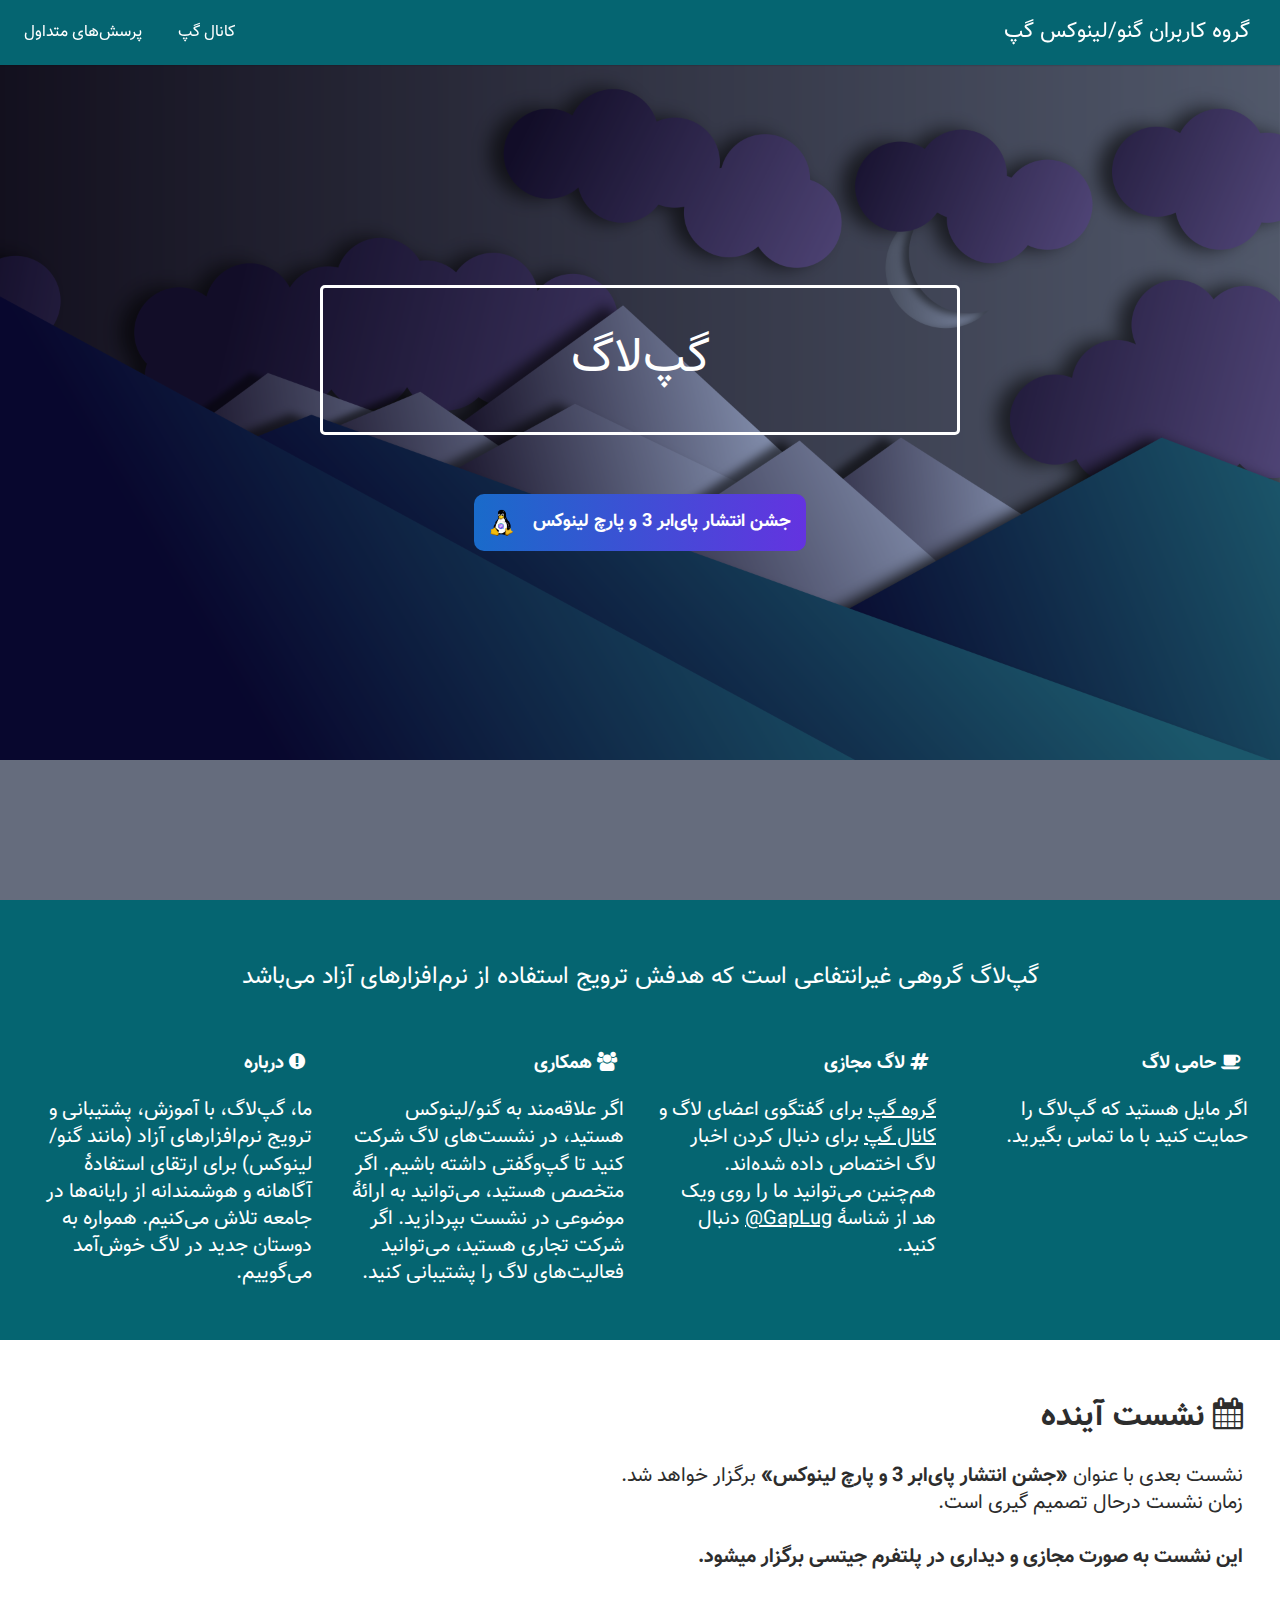
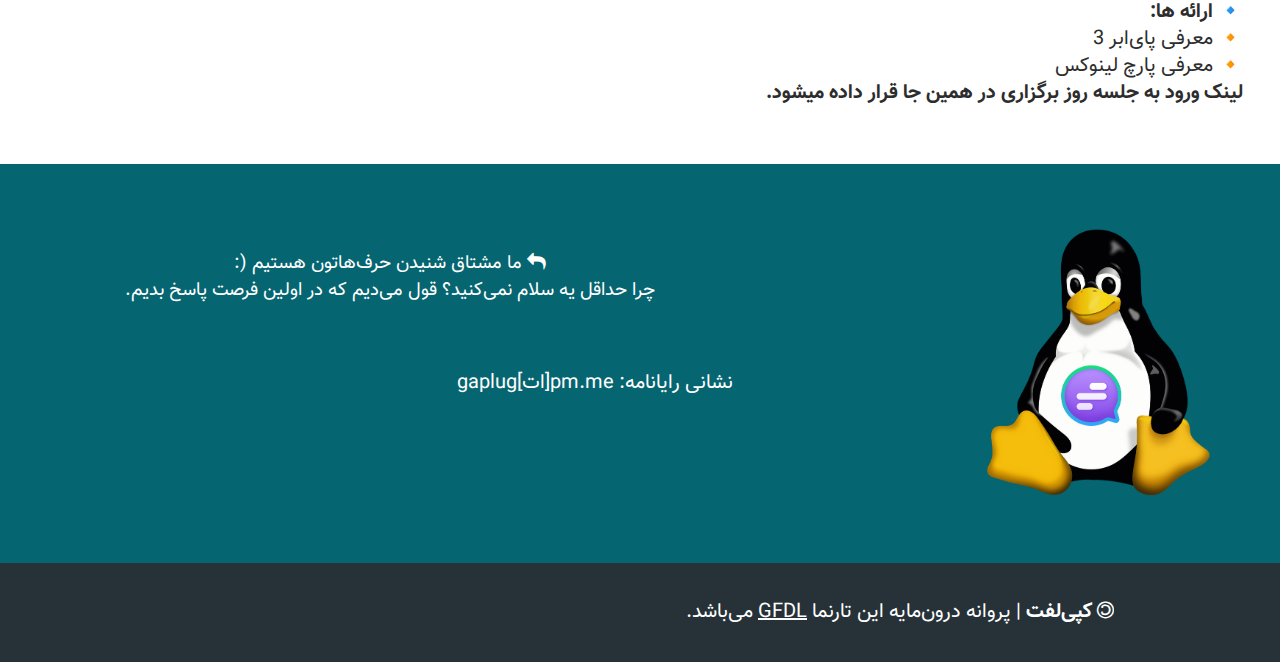
<file: index.html>
<!doctype html>
<html lang="fa">
<head>
    <meta charset="utf-8">
    <meta name="viewport" content="width=device-width, initial-scale=1.0">
    <meta http-equiv="Content-Type" content="text/html; charset=UTF-8" />
    <meta http-equiv="X-UA-Compatible" content="IE=edge">
    <title>گپ‌لاگ &ndash; گروه کاربران گنو/لینوکس گپ</title>
    <meta name="description" content="گروه کاربران گنو/لینوکس گپ"/>
    <meta name="Keywords" content="گنو/لینوکس,لاگ,گپ,گپ‌لاگ"/>
    <Meta http-equiv="Content-Language" content="en_US"> 
        <meta name="viewport" content="width=device-width, initial-scale=1.0, user-scalable=no"/>
        <link rel="stylesheet" href="css/layouts/pure-min.css">
        <link rel="stylesheet" href="css/layouts/marketing.css">
        <link rel="stylesheet" href="css/layouts/grids-responsive-min.css">
        <link rel="stylesheet" href="fonts/font-awesome/css/font-awesome.min.css">
        <link rel="stylesheet" href="css/rtl.css">       
    </head>

    <body>

        <!-- Preloading the black letter image, used in subscribe form -->
        <img height="0" src="images/envelope-hover.png" />
        <!-- end -->

        <div class="header">
            <div class="home-menu pure-menu pure-menu-horizontal pure-menu-fixed">
                <a class="pure-menu-heading" href="">گروه کاربران گنو/لینوکس گپ</a>
                <ul class="pure-menu-list">
                    <li class="pure-menu-item"><a href="https://gap.im/join/MjAxNjk4OTAwMTg5ODc1MDAzOTE3OTMxMTQ1NTMxMjQ2NDQwMjQzNjQ3OTM3MDA0NTA1MjEwNjE1NjI5MTA3OTAzNjcyMDg4NjE1MA" class="pure-menu-link">کانال گپ</a></li>
                    <li class="pure-menu-item"><a href="faq.html" class="pure-menu-link"> پرسش‌های متداول</a></li>

                </ul>
            </div>
        </div>

        <div class="splash-container">
            <div class="splash">
                <h1 class="splash-head">گپ‌لاگ</h1>
                <br>
                <a class="my-button" href="#meet">جشن انتشار پای‌ابر 3 و پارچ لینوکس<span></span></a>
                
                

            </div>
        </div>

        <div class="content-wrapper">
            <div class="content">
                <h2 class="content-head is-center">
                 گپ‌لاگ گروهی غیرانتفاعی است که هدفش ترویج استفاده از نرم‌افزارهای آزاد می‌باشد
             </h2>

             <div class="pure-g">
                <div class="l-box pure-u-1 pure-u-md-1-2 pure-u-lg-1-4">

                    <h3 class="content-subhead">
                        <i class="fa fa-coffee"></i>
                        حامی لاگ
                    </h3>
                    <p>
                        <!-- <img alt="Sponsor" style="float: right; margin-left: 8px;" src="images/sponsor-logo.png" width="100px" />
                        <a href="#">سایت حامی در اینجا</a> اطلاعات حامی در اینجا -->
                        اگر مایل هستید که گپ‌لاگ را حمایت کنید با ما تماس بگیرید.
                    </p>
                </div>
                <div class="l-box pure-u-1 pure-u-md-1-2 pure-u-lg-1-4">
                    <h3 class="content-subhead">
                        <i class="fa fa-hashtag"></i>
                        لاگ مجازی
                    </h3>
                    <p>
                        <a href="https://gap.im/gaplug_chat">گروه گپ</a> برای گفتگوی اعضای لاگ و <a href="https://gap.im/join/MjAxNjk4OTAwMTg5ODc1MDAzOTE3OTMxMTQ1NTMxMjQ2NDQwMjQzNjQ3OTM3MDA0NTA1MjEwNjE1NjI5MTA3OTAzNjcyMDg4NjE1MA">کانال گپ</a> برای دنبال کردن اخبار لاگ اختصاص داده شده‌اند. هم‌چنین می‌توانید ما را روی ویک هد از شناسهٔ <a href="https://wekhed.ir/GapLug">‎@GapLug</a> دنبال کنید.
                    </p>
                </div>
                <div class="l-box pure-u-1 pure-u-md-1-2 pure-u-lg-1-4">
                    <h3 class="content-subhead">
                        <i class="fa fa-group"></i>
                        همکاری
                    </h3>
                    <p>
                        اگر علاقه‌مند به گنو/لینوکس هستید، در نشست‌های لاگ شرکت کنید تا گپ‌وگفتی داشته باشیم. اگر متخصص هستید، می‌توانید به ارائهٔ موضوعی در نشست بپردازید. اگر شرکت تجاری هستید، می‌توانید فعالیت‌های لاگ را پشتیبانی کنید.
                    </p>
                </div>
                <div class="l-box pure-u-1 pure-u-md-1-2 pure-u-lg-1-4">
                    <h3 class="content-subhead">
                        <i class="fa fa-exclamation-circle"></i>
                        درباره
                    </h3>
                    <p>
                        ما، گپ‌لاگ، با آموزش، پشتیبانی و ترویج نرم‌افزارهای آزاد (مانند گنو/لینوکس) برای ارتقای استفادهٔ آگاهانه و هوشمندانه از رایانه‌ها در جامعه تلاش می‌کنیم. همواره به دوستان جدید در لاگ خوش‌آمد می‌گوییم.
                    </p>
                </div>
            </div>
        </div>

        <div id="meet" class="ribbon l-box-lrg pure-g">
            <div class="pure-u-1 pure-u-md-1-2 pure-u-lg-2-3">
                <h1 class="content-head-ribbon"><i class="fa fa-calendar"></i> نشست آینده</h1>
                <p class="text">
                    نشست بعدی با عنوان 
                    <b>
                        «جشن انتشار پای‌ابر 3 و پارچ لینوکس»
                    </b>
                    برگزار خواهد شد.
                    <br>
                    زمان نشست درحال تصمیم گیری است.
                    <br/>
                    <br/>
                    <b>
                        این نشست به صورت مجازی و دیداری در پلتفرم جیتسی برگزار میشود.
                    </b>
                    <br/>
                    <br/>
                    <b>
                    🔹 ارائه ها:
                    </b>
                    <br>
                    🔸 معرفی پای‌ابر 3
                    <br>
                    🔸 معرفی پارچ لینوکس
                    <br>
                    
                    <b>
                        لینک ورود به جلسه روز برگزاری در همین جا قرار داده میشود.
                    </b>
                </p>
            </div>

            
      </div>

      <div class="content">
        <div class="pure-g">
            <div class="l-box-lrg pure-u-1 pure-u-md-2-5">
                <img src="images/tux.png" style="margin-right: 10px;" width="250" />
            </div>

            <div class="l-box-lrg pure-u-1 pure-u-md-3-5">
                <h3 class="content-head is-center">
                    <i class="fa fa-reply"></i>
                    ما مشتاق شنیدن حرف‌هاتون هستیم (:
                    <br>
                    چرا حداقل یه سلام نمی‌کنید؟ قول می‌دیم که در اولین فرصت پاسخ بدیم.
                </h3>
                <br>
                <p>
                    نشانی رایانامه:
                    ‪gaplug[ات]pm.me
                </p>
            </div>
        </div>

    </div>

   <div class="footer l-box is-center">
        <div class="pure-g">
            <!-- <div class="is-center pure-u-1 pure-u-md-1-2 pure-u-lg-2-5 pull-left">
                <img class="pure-img-responsive" alt="File Icons" width="150" src="images/logo.png" />
            </div> -->
            
            <div class="footerc pure-u-1 pure-u-md-1-2 pure-u-lg-3-5 right">
                <p><b><i class="fa fa-copyright fa-flip-horizontal"></i> کپی‌لفت&nbsp;</b></p>
                <p>
                    | پروانه درون‌مایه این تارنما <a rel="license" href="https://www.gnu.org/licenses/fdl.html">GFDL</a> می‌باشد.

               </p>

           </div>
       </div>
   </div>

</div>

</body>
</html>
</file>
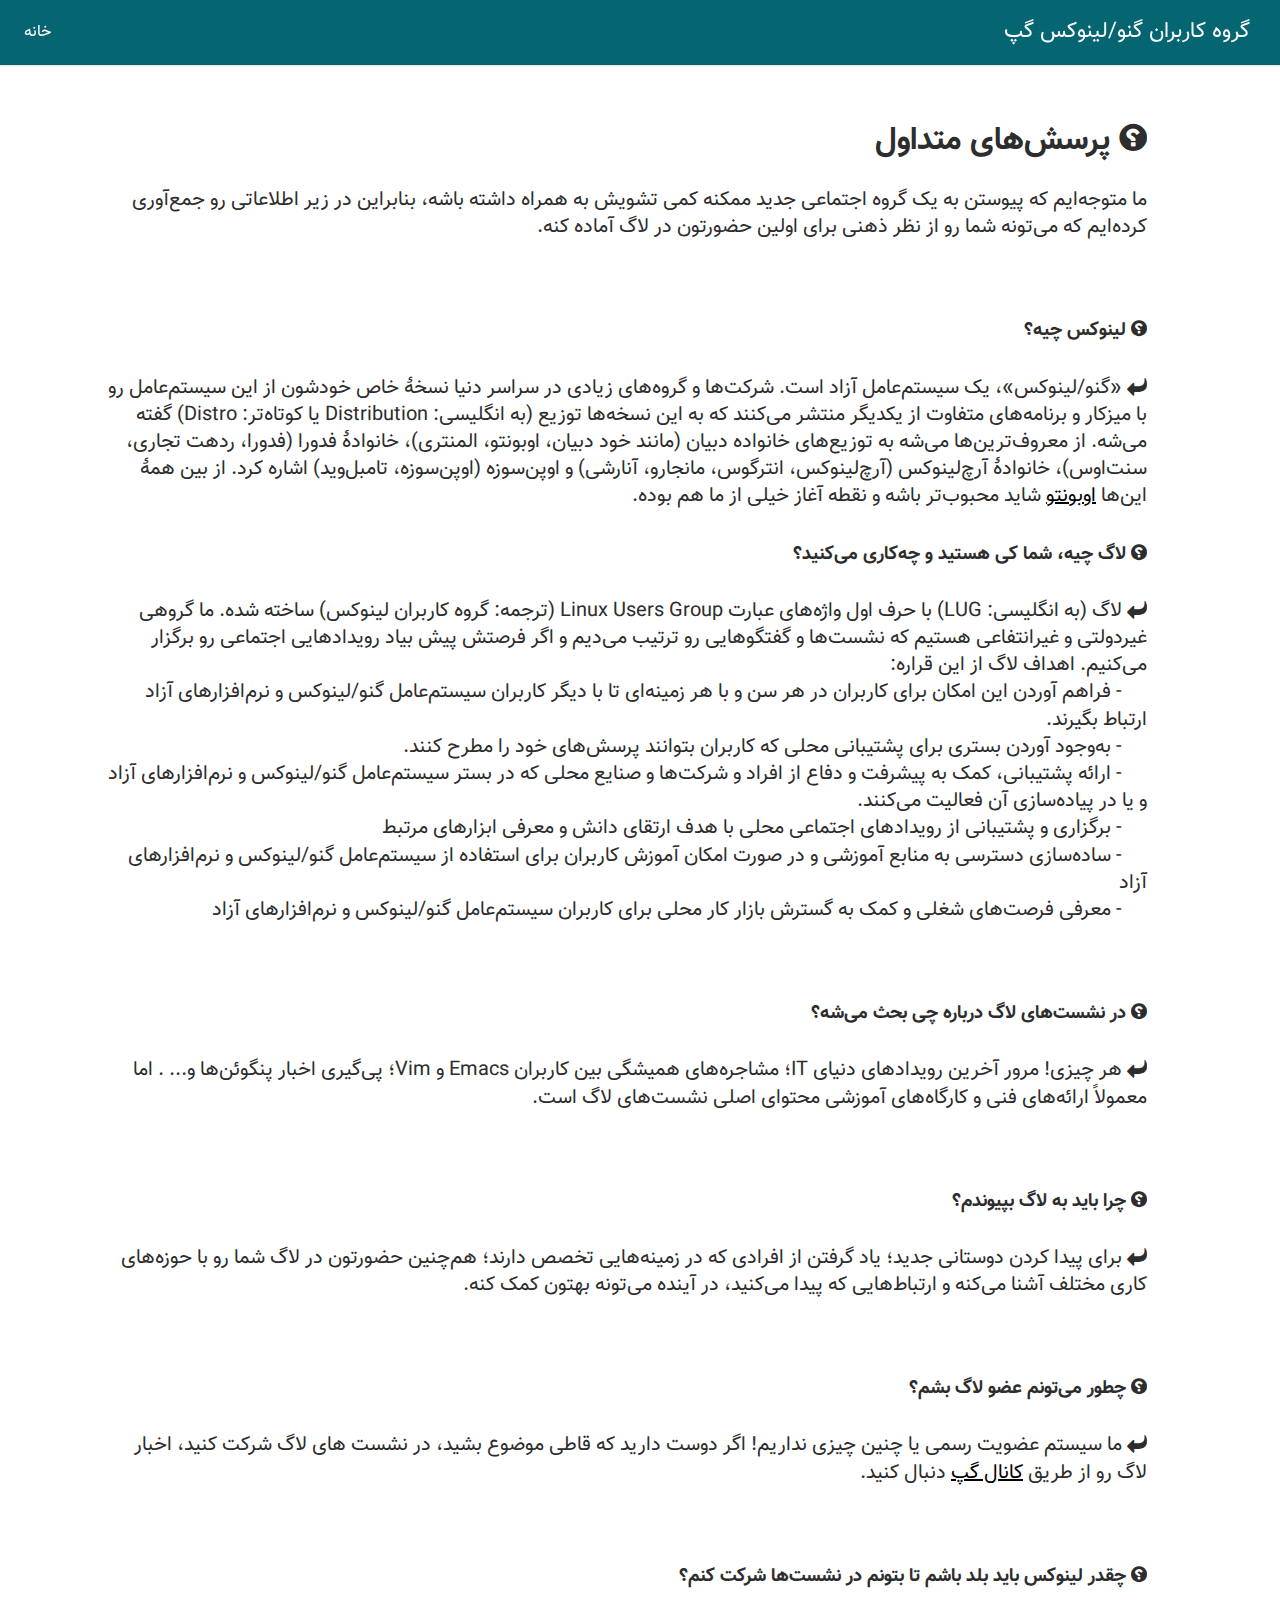
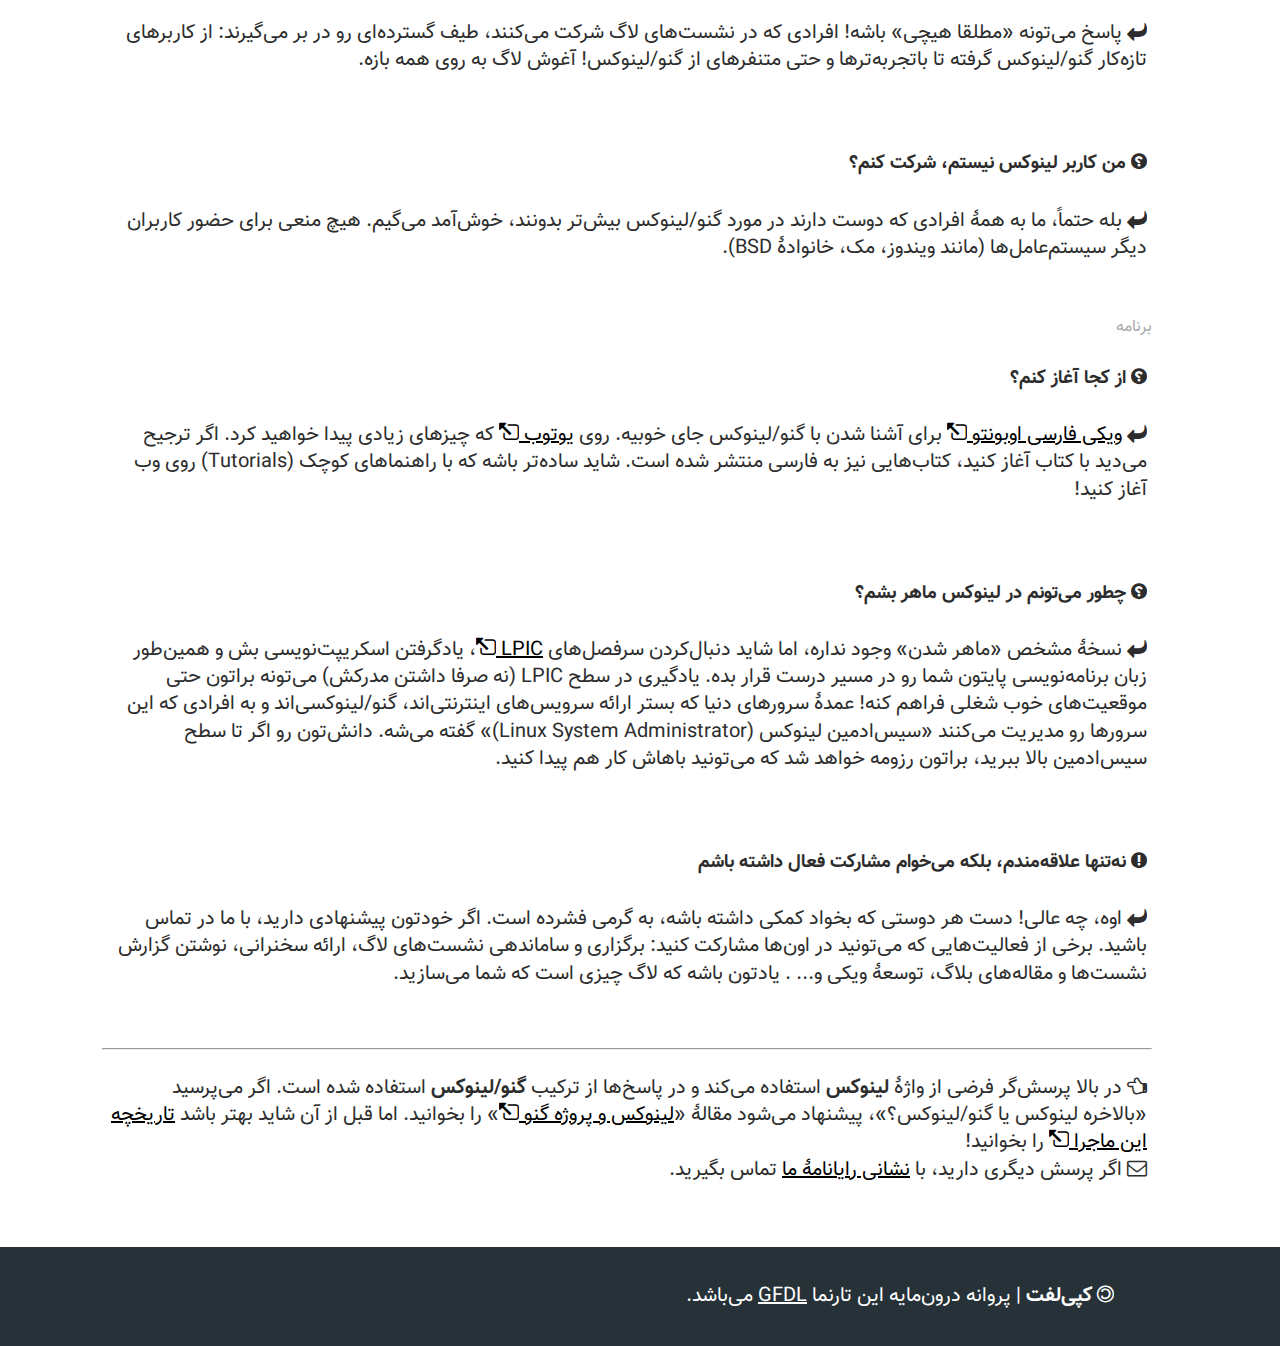
<file: faq.html>
<!doctype html>
<html lang="fa">
<head>
    <meta charset="utf-8">
    <meta name="viewport" content="width=device-width, initial-scale=1.0">
    <title>پرسش‌های متداول &ndash; گپ‌لاگ</title>
    <link rel="stylesheet" href="css/layouts/pure-min.css">
    <link rel="stylesheet" href="css/layouts/marketing.css">
    <link rel="stylesheet" href="css/layouts/grids-responsive-min.css">
    <link rel="stylesheet" href="fonts/font-awesome/css/font-awesome.min.css">
    <link rel="stylesheet" href="css/rtl.css">
</head>

<body>

<div class="header">
    <div class="home-menu pure-menu pure-menu-horizontal pure-menu-fixed">
        <a class="pure-menu-heading" href="/">گروه کاربران گنو/لینوکس گپ</a>

        <ul class="pure-menu-list">
            <li class="pure-menu-item"><a href="index.html" class="pure-menu-link"> خانه</a></li>
        </ul>
    </div>
</div>

<div class="ribbon l-box-lrg" style="padding: 6em 10% 3% 8%;">
    <h1 class="content-head-ribbon"><i class="fa fa-question-circle fa-flip-horizontal"></i> پرسش‌های متداول</h1>
    <p class="content-head-ribbon">
    ما متوجه‌ایم که پیوستن به یک گروه اجتماعی جدید ممکنه کمی تشویش به همراه داشته باشه، بنابراین در زیر اطلاعاتی رو جمع‌آوری کرده‌ایم که می‌تونه شما رو از نظر ذهنی برای اولین حضورتون در لاگ آماده کنه.
    </p>
    <br>

    <h3 class="content-head-ribbon"><i class="fa fa-question-circle fa-flip-horizontal"></i> لینوکس چیه؟</h3>
    <p class="content-head-ribbon">
    <i class="fa fa-reply fa-flip-vertical"></i>
    «گنو/لینوکس»، یک سیستم‌عامل آزاد است. شرکت‌ها و گروه‌های زیادی در سراسر دنیا نسخهٔ خاص خودشون از این سیستم‌عامل رو با میزکار و برنامه‌های متفاوت از یکدیگر منتشر می‌کنند که به این نسخه‌ها توزیع (به انگلیسی: Distribution یا کوتاه‌تر: Distro) گفته می‌شه. از معروف‌ترین‌ها می‌شه به توزیع‌های خانواده دبیان (مانند خود دبیان، اوبونتو، المنتری)، خانوادهٔ فدورا (فدورا، ردهت تجاری، سنت‌اوس)، خانوادهٔ آرچ‌لینوکس (آرچ‌لینوکس، انترگوس، مانجارو، آنارشی) و اوپن‌سوزه (اوپن‌سوزه، تامبل‌وید) اشاره کرد. از بین همهٔ این‌ها <a href="https://wiki.ubuntu.ir/wiki/Ubuntu">اوبونتو</a> شاید محبوب‌تر باشه و نقطه آغاز خیلی از ما هم بوده.
    </p>


    <h3 class="content-head-ribbon"><i class="fa fa-question-circle fa-flip-horizontal"></i> لاگ چیه، شما کی هستید و چه‌کاری می‌کنید؟</h3>
    <p class="content-head-ribbon">
    <i class="fa fa-reply fa-flip-vertical"></i>
    لاگ (به انگلیسی: LUG) با حرف اول واژه‌های عبارت Linux Users Group (ترجمه: گروه کاربران لینوکس) ساخته شده. ما گروهی غیردولتی و غیرانتفاعی هستیم که نشست‌ها و گفتگوهایی رو ترتیب می‌دیم و اگر فرصتش پیش بیاد رویدادهایی اجتماعی رو برگزار می‌کنیم. اهداف لاگ از این قراره:
    <br>&nbsp;&nbsp;&nbsp;&nbsp;
    - فراهم آوردن این امکان برای کاربران در هر سن و با هر زمینه‌ای تا با دیگر کاربران سیستم‌عامل گنو/لینوکس و نرم‌افزارهای آزاد ارتباط بگیرند.
    <br>&nbsp;&nbsp;&nbsp;&nbsp;
    - به‌وجود آوردن بستری برای پشتیبانی محلی که کاربران بتوانند پرسش‌های خود را مطرح کنند.
    <br>&nbsp;&nbsp;&nbsp;&nbsp;
    - ارائه پشتیبانی، کمک به پیشرفت و دفاع از افراد و شرکت‌ها و صنایع محلی که در بستر سیستم‌عامل گنو/لینوکس و نرم‌افزارهای آزاد و یا در پیاده‌سازی آن فعالیت می‌کنند.
    <br>&nbsp;&nbsp;&nbsp;&nbsp;
    - برگزاری و پشتیبانی از رویدادهای اجتماعی محلی با هدف ارتقای دانش و معرفی ابزارهای مرتبط
    <br>&nbsp;&nbsp;&nbsp;&nbsp;
    - ساده‌سازی دسترسی به منابع آموزشی و در صورت امکان آموزش کاربران برای استفاده از سیستم‌عامل گنو/لینوکس و نرم‌افزارهای آزاد
    <br>&nbsp;&nbsp;&nbsp;&nbsp;
    - معرفی فرصت‌های شغلی و کمک به گسترش بازار کار محلی برای کاربران سیستم‌عامل گنو/لینوکس و نرم‌افزارهای آزاد
    </p>
    <br>

    <h3 class="content-head-ribbon"><i class="fa fa-question-circle fa-flip-horizontal"></i> در نشست‌های لاگ درباره چی بحث می‌شه؟</h3>
    <p class="content-head-ribbon">
    <i class="fa fa-reply fa-flip-vertical"></i>
    هر چیزی! مرور آخرین رویداد‌های دنیای IT؛ مشاجره‌های همیشگی بین کاربران  Emacs و Vim؛ پی‌گیری اخبار پنگوئن‌ها و... . اما معمولاً ارائه‌های فنی و کارگاه‌های آموزشی محتوای اصلی نشست‌های لاگ است.
    </p>
    <br>

    <h3 class="content-head-ribbon"><i class="fa fa-question-circle fa-flip-horizontal"></i> چرا باید به لاگ بپیوندم؟</h3>
    <p class="content-head-ribbon">
    <i class="fa fa-reply fa-flip-vertical"></i>
    برای پیدا کردن دوستانی جدید؛ یاد گرفتن از افرادی که در زمینه‌هایی تخصص دارند؛ هم‌چنین حضورتون در لاگ شما رو با حوزه‌های کاری مختلف آشنا می‌کنه و ارتباط‌هایی که پیدا می‌کنید، در آینده می‌تونه بهتون کمک کنه.
    </p>
    <br>

    <h3 class="content-head-ribbon"><i class="fa fa-question-circle fa-flip-horizontal"></i> چطور می‌تونم عضو لاگ بشم؟</h3>
    <p class="content-head-ribbon"><i class="fa fa-reply fa-flip-vertical"></i>
        ما سیستم عضویت رسمی یا چنین چیزی نداریم! اگر دوست دارید که قاطی موضوع بشید، در نشست های لاگ شرکت کنید، اخبار لاگ رو از طریق <a href="https://gap.im/join/MjAxNjk4OTAwMTg5ODc1MDAzOTE3OTMxMTQ1NTMxMjQ2NDQwMjQzNjQ3OTM3MDA0NTA1MjEwNjE1NjI5MTA3OTAzNjcyMDg4NjE1MA">کانال گپ</a> دنبال کنید.
    </p>
    <br>

    <h3 class="content-head-ribbon"><i class="fa fa-question-circle fa-flip-horizontal"></i> چقدر لینوکس باید بلد باشم تا بتونم در نشست‌ها شرکت کنم؟</h3>
    <p class="content-head-ribbon"><i class="fa fa-reply fa-flip-vertical"></i>
    پاسخ می‌تونه «مطلقا هیچی» باشه! افرادی که در نشست‌های لاگ شرکت می‌کنند، طیف گسترده‌ای رو در بر می‌گیرند: از کاربرهای تازه‌کار گنو/لینوکس گرفته تا باتجربه‌ترها و حتی متنفرهای از گنو/لینوکس! آغوش لاگ به روی همه بازه.
    </p>
    <br>

    <h3 class="content-head-ribbon"><i class="fa fa-question-circle fa-flip-horizontal"></i> من کاربر لینوکس نیستم، شرکت کنم؟</h3>
    <p class="content-head-ribbon">
    <i class="fa fa-reply fa-flip-vertical"></i>
    بله حتماً، ما به همهٔ افرادی که دوست دارند در مورد گنو/لینوکس بیش‌تر بدونند، خوش‌آمد می‌گیم. هیچ منعی برای حضور کاربران دیگر سیستم‌عامل‌ها (مانند ویندوز، مک، خانوادهٔ BSD).
    </p>
    <br>

برنامه
    <h3 class="content-head-ribbon"><i class="fa fa-question-circle fa-flip-horizontal"></i> از کجا آغاز کنم؟</h3>
    <p class="content-head-ribbon"><i class="fa fa-reply fa-flip-vertical"></i>
    <a href="https://wiki.ubuntu.ir/wiki/%D9%88%DB%8C%DA%98%D9%87:%D8%AA%D9%85%D8%A7%D9%85_%D8%B5%D9%81%D8%AD%D9%87%E2%80%8C%D9%87%D8%A7">ویکی فارسی اوبونتو <i class="fa fa-external-link fa-flip-horizontal"></i></a> برای آشنا شدن با گنو/لینوکس جای خوبیه. روی <a href="https://www.youtube.com/results?search_query=linux+tutorial">یوتوب <i class="fa fa-external-link fa-flip-horizontal"></i></a> که چیزهای زیادی پیدا خواهید کرد. اگر ترجیح می‌دید با کتاب آغاز کنید، کتاب‌هایی نیز به فارسی منتشر شده است. شاید ساده‌تر باشه که با راهنماهای کوچک (Tutorials) روی وب آغاز کنید!
    </p>
    <br>

    <h3 class="content-head-ribbon"><i class="fa fa-question-circle fa-flip-horizontal"></i> چطور می‌تونم در لینوکس ماهر بشم؟</h3>
    <p class="content-head-ribbon">
    <i class="fa fa-reply fa-flip-vertical"></i>
    نسخهٔ مشخص «ماهر شدن» وجود نداره، اما شاید دنبال‌کردن سرفصل‌های <a href="https://www.lpi.org/our-certifications/lpic-1-overview">LPIC <i class="fa fa-external-link fa-flip-horizontal"></i></a>، یادگرفتن اسکریپت‌نویسی بش و همین‌طور زبان برنامه‌نویسی پایتون شما رو در مسیر درست قرار بده. یادگیری در سطح LPIC (نه صرفا داشتن مدرکش) می‌تونه براتون حتی موقعیت‌های خوب شغلی فراهم کنه! عمدهٔ سرورهای دنیا که بستر ارائه سرویس‌های اینترنتی‌اند، گنو/لینوکسی‌اند و به افرادی که این سرورها رو مدیریت می‌کنند «سیس‌ادمین لینوکس (Linux System Administrator)» گفته می‌شه. دانش‌تون رو اگر تا سطح سیس‌ادمین بالا ببرید، براتون رزومه خواهد شد که می‌تونید باهاش کار هم پیدا کنید.
    </p>
    <br>

    <h3 class="content-head-ribbon"><i class="fa fa-exclamation-circle fa-flip-horizontal"></i> نه‌تنها علاقه‌مندم، بلکه می‌خوام مشارکت فعال داشته باشم</h3>
    <p class="content-head-ribbon">
    <i class="fa fa-reply fa-flip-vertical"></i>
اوه، چه عالی! دست هر دوستی که بخواد کمکی داشته باشه، به گرمی فشرده است. اگر خودتون پیشنهادی دارید، با ما در تماس باشید. برخی از فعالیت‌هایی که می‌تونید در اون‌ها مشارکت کنید: برگزاری و ساماندهی نشست‌های لاگ، ارائه سخنرانی، نوشتن گزارش نشست‌ها و مقاله‌های بلاگ، توسعهٔ ویکی و... . یادتون باشه که لاگ چیزی است که شما می‌سازید. 
    </p>
    <br>

<hr>
    <p class="content-head-ribbon">
    <i class="fa fa-hand-o-left"></i>
در بالا پرسش‌گر فرضی از واژهٔ <b>لینوکس</b> استفاده می‌کند و در پاسخ‌ها از ترکیب <b>گنو/لینوکس</b> استفاده شده است. اگر می‌پرسید «بالاخره لینوکس یا گنو/لینوکس؟»، پیشنهاد می‌شود مقالهٔ «<a href="http://www.gnu.org/gnu/linux-and-gnu.fa.html">لینوکس و پروژه گنو <i class="fa fa-external-link fa-flip-horizontal"></i></a>» را بخوانید. اما قبل از آن شاید بهتر باشد <a href="http://linuxbook.ir/chapters/gnulinuxhistory.html">تاریخچه این ماجرا <i class="fa fa-external-link fa-flip-horizontal"></i></a> را بخوانید!
    <br>
    <i class="fa fa-envelope-o"></i>
اگر پرسش‌ دیگری دارید، با <a href="mailto:gaplug@pm.me">نشانی رایانامهٔ ما</a> تماس بگیرید.
<br>

    </p>  
</div>

   <div class="footer l-box is-center">
        <div class="pure-g">
            <!-- <div class="is-center pure-u-1 pure-u-md-1-2 pure-u-lg-2-5 pull-left">
                <img class="pure-img-responsive" alt="File Icons" width="150" src="images/logo.png" />
            </div> -->


            <div class="footerc pure-u-1 pure-u-md-1-2 pure-u-lg-3-5 right">
                <p><b><i class="fa fa-copyright fa-flip-horizontal"></i> کپی‌لفت&nbsp;</b></p>
                <p>
                    | پروانه درون‌مایه این تارنما <a rel="license" href="https://www.gnu.org/licenses/fdl.html">GFDL</a> می‌باشد.

               </p>

           </div>
       </div>
   </div>

</div>

</body>
</html>
</file>
<file: css/layouts/marketing.css>
* {
    -webkit-box-sizing: border-box;
    -moz-box-sizing: border-box;
    box-sizing: border-box;
}

/*
 * -- BASE STYLES --
 * Most of these are inherited from Base, but I want to change a few.
 */
body {
    line-height: 1.7em;
    /*color: #7f8c8d;*/
    font-size: 13px;
    direction: rtl;
}

h1,
h2,
h3,
h4,
h5,
h6,
label {
    color: #34495e;
}

.pure-img-responsive {
    max-width: 100%;
    height: auto;
}

/*
 * -- LAYOUT STYLES --
 * These are some useful classes which I will need
 */
.l-box {
    padding: 1em;
}

.l-box-lrg {
    padding: 2em;
    border-bottom: 1px solid rgba(0,0,0,0.1);
}

.is-center {
    text-align: center;
}



/*
 * -- PURE FORM STYLES --
 * Style the form inputs and labels
 */
.pure-form label {
    margin: 1em 0 0;
    font-weight: bold;
    font-size: 100%;
}

.pure-form input[type] {
    border: 2px solid #ddd;
    box-shadow: none;
    font-size: 100%;
    width: 100%;
    margin-bottom: 1em;
}

/*
 * -- PURE BUTTON STYLES --
 * I want my pure-button elements to look a little different
 */
.pure-button {
    background-color: #FFEB3B;
    color: white;
    padding: 0.5em 2em;
    border-radius: 5px;
}

a.pure-button-primary {
    background: white;
    color: #FFEB3B;
    border-radius: 5px;
    font-size: 120%;
}


/*
 * -- MENU STYLES --
 * I want to customize how my .pure-menu looks at the top of the page
 */

.home-menu {
    padding: 0.5em;
    text-align: center;
    box-shadow: 0 1px 1px rgba(0,0,0, 0.10);
}
.home-menu {
    background: #000;
}
.pure-menu.pure-menu-fixed {
    /* Fixed menus normally have a border at the bottom. */
    border-bottom: none;
    /* I need a higher z-index here because of the scroll-over effect. */
    z-index: 4;
}

.home-menu .pure-menu-heading {
    color: white;
    font-weight: 400;
    font-size: 120%;
}

.home-menu .pure-menu-selected a {
    color: white;
}

.home-menu a {
    color: #6FBEF3;
}
.home-menu li a:hover,
.home-menu li a:focus {
    background: none;
    border: none;
    color: #AECFE5;
}


/*
 * -- SPLASH STYLES --
 * This is the blue top section that appears on the page.
 */

.splash-container {
    background: #FFEB3B;
    z-index: 1;
    overflow: hidden;
    /* The following styles are required for the "scroll-over" effect */
    width: 100%;
    height: 88%;
    top: 0;
    left: 0;
    position: fixed !important;
}

.splash {
    /* absolute center .splash within .splash-container */
    width: 80%;
    height: 50%;
    margin: auto;
    position: absolute;
    top: 10px; left: 0; bottom: 0; right: 0;
    text-align: center;
    text-transform: uppercase;
}

/* This is the main heading that appears on the blue section */
.splash-head {
    font-size: 20px;
    font-weight: bold;
    color: white;
    border: 3px solid white;
    padding: 1em 1.6em;
    font-weight: 100;
    border-radius: 5px;
    line-height: 1em;
}

/* This is the subheading that appears on the blue section */
.splash-subhead {
    color: white;
    letter-spacing: 0.05em;
    opacity: 0.8;
}

/*
 * -- CONTENT STYLES --
 * This represents the content area (everything below the blue section)
 */
.content-wrapper {
    /* These styles are required for the "scroll-over" effect */
    position: absolute;
    top: 87%;
    width: 100%;
    min-height: 12%;
    z-index: 2;
    background: black;

}

/* This is the class used for the main content headers (<h2>) */
.content-head {
    font-weight: 400;
    text-transform: uppercase;
    letter-spacing: 0.1em;
    margin: 2em 0 1em;
}

/* This is a modifier class used when the content-head is inside a ribbon */
.content-head-ribbon {
    color: white;
}

/* This is the class used for the content sub-headers (<h3>) */
.content-subhead {
    color: #FFEB3B;
}
    .content-subhead i {
        margin-right: 7px;
    }

/* This is the class used for the dark-background areas. */
.ribbon {
    background: #FFEB3B;
    color: #aaa;
}

/* This is the class used for the footer */
.footer {
    background: #263238;
}

/*
 * -- TABLET (AND UP) MEDIA QUERIES --
 * On tablets and other medium-sized devices, we want to customize some
 * of the mobile styles.
 */
@media (min-width: 48em) {

    /* We increase the body font size */
    body {
        font-size: 16px;
    }
    /* We want to give the content area some more padding */
    .content {
        padding: 1em;
    }

    /* We can align the menu header to the left, but float the
    menu items to the right. */
    .home-menu {
        text-align: right;
    }
        .home-menu ul {
            float: left;
        }

    /* We increase the height of the splash-container */
/*    .splash-container {
        height: 500px;
    }*/

    /* We decrease the width of the .splash, since we have more width
    to work with */
    .splash {
        width: 50%;
        height: 50%;
    }

    .splash-head {
        font-size: 250%;
    }


    /* We remove the border-separator assigned to .l-box-lrg */
    .l-box-lrg {
        border: none;
    }
    .footerc {
    padding-right: 150px;
    display: inline-flex;
}

}

/*
 * -- DESKTOP (AND UP) MEDIA QUERIES --
 * On desktops and other large devices, we want to over-ride some
 * of the mobile and tablet styles.
 */
@media (min-width: 78em) {
    /* We increase the header font size even more */
    .splash-head {
        font-size: 300%;
    }
}
</file>
<file: css/layouts/grids-responsive-min.css>
/*!
Pure v0.6.0
Copyright 2014 Yahoo! Inc. All rights reserved.
Licensed under the BSD License.
https://github.com/yahoo/pure/blob/master/LICENSE.md
*/
@media screen and (min-width:35.5em){.pure-u-sm-1,.pure-u-sm-1-1,.pure-u-sm-1-2,.pure-u-sm-1-3,.pure-u-sm-2-3,.pure-u-sm-1-4,.pure-u-sm-3-4,.pure-u-sm-1-5,.pure-u-sm-2-5,.pure-u-sm-3-5,.pure-u-sm-4-5,.pure-u-sm-5-5,.pure-u-sm-1-6,.pure-u-sm-5-6,.pure-u-sm-1-8,.pure-u-sm-3-8,.pure-u-sm-5-8,.pure-u-sm-7-8,.pure-u-sm-1-12,.pure-u-sm-5-12,.pure-u-sm-7-12,.pure-u-sm-11-12,.pure-u-sm-1-24,.pure-u-sm-2-24,.pure-u-sm-3-24,.pure-u-sm-4-24,.pure-u-sm-5-24,.pure-u-sm-6-24,.pure-u-sm-7-24,.pure-u-sm-8-24,.pure-u-sm-9-24,.pure-u-sm-10-24,.pure-u-sm-11-24,.pure-u-sm-12-24,.pure-u-sm-13-24,.pure-u-sm-14-24,.pure-u-sm-15-24,.pure-u-sm-16-24,.pure-u-sm-17-24,.pure-u-sm-18-24,.pure-u-sm-19-24,.pure-u-sm-20-24,.pure-u-sm-21-24,.pure-u-sm-22-24,.pure-u-sm-23-24,.pure-u-sm-24-24{display:inline-block;*display:inline;zoom:1;letter-spacing:normal;word-spacing:normal;vertical-align:top;text-rendering:auto}.pure-u-sm-1-24{width:4.1667%;*width:4.1357%}.pure-u-sm-1-12,.pure-u-sm-2-24{width:8.3333%;*width:8.3023%}.pure-u-sm-1-8,.pure-u-sm-3-24{width:12.5%;*width:12.469%}.pure-u-sm-1-6,.pure-u-sm-4-24{width:16.6667%;*width:16.6357%}.pure-u-sm-1-5{width:20%;*width:19.969%}.pure-u-sm-5-24{width:20.8333%;*width:20.8023%}.pure-u-sm-1-4,.pure-u-sm-6-24{width:25%;*width:24.969%}.pure-u-sm-7-24{width:29.1667%;*width:29.1357%}.pure-u-sm-1-3,.pure-u-sm-8-24{width:33.3333%;*width:33.3023%}.pure-u-sm-3-8,.pure-u-sm-9-24{width:37.5%;*width:37.469%}.pure-u-sm-2-5{width:40%;*width:39.969%}.pure-u-sm-5-12,.pure-u-sm-10-24{width:41.6667%;*width:41.6357%}.pure-u-sm-11-24{width:45.8333%;*width:45.8023%}.pure-u-sm-1-2,.pure-u-sm-12-24{width:50%;*width:49.969%}.pure-u-sm-13-24{width:54.1667%;*width:54.1357%}.pure-u-sm-7-12,.pure-u-sm-14-24{width:58.3333%;*width:58.3023%}.pure-u-sm-3-5{width:60%;*width:59.969%}.pure-u-sm-5-8,.pure-u-sm-15-24{width:62.5%;*width:62.469%}.pure-u-sm-2-3,.pure-u-sm-16-24{width:66.6667%;*width:66.6357%}.pure-u-sm-17-24{width:70.8333%;*width:70.8023%}.pure-u-sm-3-4,.pure-u-sm-18-24{width:75%;*width:74.969%}.pure-u-sm-19-24{width:79.1667%;*width:79.1357%}.pure-u-sm-4-5{width:80%;*width:79.969%}.pure-u-sm-5-6,.pure-u-sm-20-24{width:83.3333%;*width:83.3023%}.pure-u-sm-7-8,.pure-u-sm-21-24{width:87.5%;*width:87.469%}.pure-u-sm-11-12,.pure-u-sm-22-24{width:91.6667%;*width:91.6357%}.pure-u-sm-23-24{width:95.8333%;*width:95.8023%}.pure-u-sm-1,.pure-u-sm-1-1,.pure-u-sm-5-5,.pure-u-sm-24-24{width:100%}}@media screen and (min-width:48em){.pure-u-md-1,.pure-u-md-1-1,.pure-u-md-1-2,.pure-u-md-1-3,.pure-u-md-2-3,.pure-u-md-1-4,.pure-u-md-3-4,.pure-u-md-1-5,.pure-u-md-2-5,.pure-u-md-3-5,.pure-u-md-4-5,.pure-u-md-5-5,.pure-u-md-1-6,.pure-u-md-5-6,.pure-u-md-1-8,.pure-u-md-3-8,.pure-u-md-5-8,.pure-u-md-7-8,.pure-u-md-1-12,.pure-u-md-5-12,.pure-u-md-7-12,.pure-u-md-11-12,.pure-u-md-1-24,.pure-u-md-2-24,.pure-u-md-3-24,.pure-u-md-4-24,.pure-u-md-5-24,.pure-u-md-6-24,.pure-u-md-7-24,.pure-u-md-8-24,.pure-u-md-9-24,.pure-u-md-10-24,.pure-u-md-11-24,.pure-u-md-12-24,.pure-u-md-13-24,.pure-u-md-14-24,.pure-u-md-15-24,.pure-u-md-16-24,.pure-u-md-17-24,.pure-u-md-18-24,.pure-u-md-19-24,.pure-u-md-20-24,.pure-u-md-21-24,.pure-u-md-22-24,.pure-u-md-23-24,.pure-u-md-24-24{display:inline-block;*display:inline;zoom:1;letter-spacing:normal;word-spacing:normal;vertical-align:top;text-rendering:auto}.pure-u-md-1-24{width:4.1667%;*width:4.1357%}.pure-u-md-1-12,.pure-u-md-2-24{width:8.3333%;*width:8.3023%}.pure-u-md-1-8,.pure-u-md-3-24{width:12.5%;*width:12.469%}.pure-u-md-1-6,.pure-u-md-4-24{width:16.6667%;*width:16.6357%}.pure-u-md-1-5{width:20%;*width:19.969%}.pure-u-md-5-24{width:20.8333%;*width:20.8023%}.pure-u-md-1-4,.pure-u-md-6-24{width:25%;*width:24.969%}.pure-u-md-7-24{width:29.1667%;*width:29.1357%}.pure-u-md-1-3,.pure-u-md-8-24{width:33.3333%;*width:33.3023%}.pure-u-md-3-8,.pure-u-md-9-24{width:37.5%;*width:37.469%}.pure-u-md-2-5{width:40%;*width:39.969%}.pure-u-md-5-12,.pure-u-md-10-24{width:41.6667%;*width:41.6357%}.pure-u-md-11-24{width:45.8333%;*width:45.8023%}.pure-u-md-1-2,.pure-u-md-12-24{width:50%;*width:49.969%}.pure-u-md-13-24{width:54.1667%;*width:54.1357%}.pure-u-md-7-12,.pure-u-md-14-24{width:58.3333%;*width:58.3023%}.pure-u-md-3-5{width:60%;*width:59.969%}.pure-u-md-5-8,.pure-u-md-15-24{width:62.5%;*width:62.469%}.pure-u-md-2-3,.pure-u-md-16-24{width:66.6667%;*width:66.6357%}.pure-u-md-17-24{width:70.8333%;*width:70.8023%}.pure-u-md-3-4,.pure-u-md-18-24{width:75%;*width:74.969%}.pure-u-md-19-24{width:79.1667%;*width:79.1357%}.pure-u-md-4-5{width:80%;*width:79.969%}.pure-u-md-5-6,.pure-u-md-20-24{width:83.3333%;*width:83.3023%}.pure-u-md-7-8,.pure-u-md-21-24{width:87.5%;*width:87.469%}.pure-u-md-11-12,.pure-u-md-22-24{width:91.6667%;*width:91.6357%}.pure-u-md-23-24{width:95.8333%;*width:95.8023%}.pure-u-md-1,.pure-u-md-1-1,.pure-u-md-5-5,.pure-u-md-24-24{width:100%}}@media screen and (min-width:64em){.pure-u-lg-1,.pure-u-lg-1-1,.pure-u-lg-1-2,.pure-u-lg-1-3,.pure-u-lg-2-3,.pure-u-lg-1-4,.pure-u-lg-3-4,.pure-u-lg-1-5,.pure-u-lg-2-5,.pure-u-lg-3-5,.pure-u-lg-4-5,.pure-u-lg-5-5,.pure-u-lg-1-6,.pure-u-lg-5-6,.pure-u-lg-1-8,.pure-u-lg-3-8,.pure-u-lg-5-8,.pure-u-lg-7-8,.pure-u-lg-1-12,.pure-u-lg-5-12,.pure-u-lg-7-12,.pure-u-lg-11-12,.pure-u-lg-1-24,.pure-u-lg-2-24,.pure-u-lg-3-24,.pure-u-lg-4-24,.pure-u-lg-5-24,.pure-u-lg-6-24,.pure-u-lg-7-24,.pure-u-lg-8-24,.pure-u-lg-9-24,.pure-u-lg-10-24,.pure-u-lg-11-24,.pure-u-lg-12-24,.pure-u-lg-13-24,.pure-u-lg-14-24,.pure-u-lg-15-24,.pure-u-lg-16-24,.pure-u-lg-17-24,.pure-u-lg-18-24,.pure-u-lg-19-24,.pure-u-lg-20-24,.pure-u-lg-21-24,.pure-u-lg-22-24,.pure-u-lg-23-24,.pure-u-lg-24-24{display:inline-block;*display:inline;zoom:1;letter-spacing:normal;word-spacing:normal;vertical-align:top;text-rendering:auto}.pure-u-lg-1-24{width:4.1667%;*width:4.1357%}.pure-u-lg-1-12,.pure-u-lg-2-24{width:8.3333%;*width:8.3023%}.pure-u-lg-1-8,.pure-u-lg-3-24{width:12.5%;*width:12.469%}.pure-u-lg-1-6,.pure-u-lg-4-24{width:16.6667%;*width:16.6357%}.pure-u-lg-1-5{width:20%;*width:19.969%}.pure-u-lg-5-24{width:20.8333%;*width:20.8023%}.pure-u-lg-1-4,.pure-u-lg-6-24{width:25%;*width:24.969%}.pure-u-lg-7-24{width:29.1667%;*width:29.1357%}.pure-u-lg-1-3,.pure-u-lg-8-24{width:33.3333%;*width:33.3023%}.pure-u-lg-3-8,.pure-u-lg-9-24{width:37.5%;*width:37.469%}.pure-u-lg-2-5{width:40%;*width:39.969%}.pure-u-lg-5-12,.pure-u-lg-10-24{width:41.6667%;*width:41.6357%}.pure-u-lg-11-24{width:45.8333%;*width:45.8023%}.pure-u-lg-1-2,.pure-u-lg-12-24{width:50%;*width:49.969%}.pure-u-lg-13-24{width:54.1667%;*width:54.1357%}.pure-u-lg-7-12,.pure-u-lg-14-24{width:58.3333%;*width:58.3023%}.pure-u-lg-3-5{width:60%;*width:59.969%}.pure-u-lg-5-8,.pure-u-lg-15-24{width:62.5%;*width:62.469%}.pure-u-lg-2-3,.pure-u-lg-16-24{width:66.6667%;*width:66.6357%}.pure-u-lg-17-24{width:70.8333%;*width:70.8023%}.pure-u-lg-3-4,.pure-u-lg-18-24{width:75%;*width:74.969%}.pure-u-lg-19-24{width:79.1667%;*width:79.1357%}.pure-u-lg-4-5{width:80%;*width:79.969%}.pure-u-lg-5-6,.pure-u-lg-20-24{width:83.3333%;*width:83.3023%}.pure-u-lg-7-8,.pure-u-lg-21-24{width:87.5%;*width:87.469%}.pure-u-lg-11-12,.pure-u-lg-22-24{width:91.6667%;*width:91.6357%}.pure-u-lg-23-24{width:95.8333%;*width:95.8023%}.pure-u-lg-1,.pure-u-lg-1-1,.pure-u-lg-5-5,.pure-u-lg-24-24{width:100%}}@media screen and (min-width:80em){.pure-u-xl-1,.pure-u-xl-1-1,.pure-u-xl-1-2,.pure-u-xl-1-3,.pure-u-xl-2-3,.pure-u-xl-1-4,.pure-u-xl-3-4,.pure-u-xl-1-5,.pure-u-xl-2-5,.pure-u-xl-3-5,.pure-u-xl-4-5,.pure-u-xl-5-5,.pure-u-xl-1-6,.pure-u-xl-5-6,.pure-u-xl-1-8,.pure-u-xl-3-8,.pure-u-xl-5-8,.pure-u-xl-7-8,.pure-u-xl-1-12,.pure-u-xl-5-12,.pure-u-xl-7-12,.pure-u-xl-11-12,.pure-u-xl-1-24,.pure-u-xl-2-24,.pure-u-xl-3-24,.pure-u-xl-4-24,.pure-u-xl-5-24,.pure-u-xl-6-24,.pure-u-xl-7-24,.pure-u-xl-8-24,.pure-u-xl-9-24,.pure-u-xl-10-24,.pure-u-xl-11-24,.pure-u-xl-12-24,.pure-u-xl-13-24,.pure-u-xl-14-24,.pure-u-xl-15-24,.pure-u-xl-16-24,.pure-u-xl-17-24,.pure-u-xl-18-24,.pure-u-xl-19-24,.pure-u-xl-20-24,.pure-u-xl-21-24,.pure-u-xl-22-24,.pure-u-xl-23-24,.pure-u-xl-24-24{display:inline-block;*display:inline;zoom:1;letter-spacing:normal;word-spacing:normal;vertical-align:top;text-rendering:auto}.pure-u-xl-1-24{width:4.1667%;*width:4.1357%}.pure-u-xl-1-12,.pure-u-xl-2-24{width:8.3333%;*width:8.3023%}.pure-u-xl-1-8,.pure-u-xl-3-24{width:12.5%;*width:12.469%}.pure-u-xl-1-6,.pure-u-xl-4-24{width:16.6667%;*width:16.6357%}.pure-u-xl-1-5{width:20%;*width:19.969%}.pure-u-xl-5-24{width:20.8333%;*width:20.8023%}.pure-u-xl-1-4,.pure-u-xl-6-24{width:25%;*width:24.969%}.pure-u-xl-7-24{width:29.1667%;*width:29.1357%}.pure-u-xl-1-3,.pure-u-xl-8-24{width:33.3333%;*width:33.3023%}.pure-u-xl-3-8,.pure-u-xl-9-24{width:37.5%;*width:37.469%}.pure-u-xl-2-5{width:40%;*width:39.969%}.pure-u-xl-5-12,.pure-u-xl-10-24{width:41.6667%;*width:41.6357%}.pure-u-xl-11-24{width:45.8333%;*width:45.8023%}.pure-u-xl-1-2,.pure-u-xl-12-24{width:50%;*width:49.969%}.pure-u-xl-13-24{width:54.1667%;*width:54.1357%}.pure-u-xl-7-12,.pure-u-xl-14-24{width:58.3333%;*width:58.3023%}.pure-u-xl-3-5{width:60%;*width:59.969%}.pure-u-xl-5-8,.pure-u-xl-15-24{width:62.5%;*width:62.469%}.pure-u-xl-2-3,.pure-u-xl-16-24{width:66.6667%;*width:66.6357%}.pure-u-xl-17-24{width:70.8333%;*width:70.8023%}.pure-u-xl-3-4,.pure-u-xl-18-24{width:75%;*width:74.969%}.pure-u-xl-19-24{width:79.1667%;*width:79.1357%}.pure-u-xl-4-5{width:80%;*width:79.969%}.pure-u-xl-5-6,.pure-u-xl-20-24{width:83.3333%;*width:83.3023%}.pure-u-xl-7-8,.pure-u-xl-21-24{width:87.5%;*width:87.469%}.pure-u-xl-11-12,.pure-u-xl-22-24{width:91.6667%;*width:91.6357%}.pure-u-xl-23-24{width:95.8333%;*width:95.8023%}.pure-u-xl-1,.pure-u-xl-1-1,.pure-u-xl-5-5,.pure-u-xl-24-24{width:100%}}
</file>
<file: css/rtl.css>
@font-face {
    font-family: 'Vazir';
    src: url('../fonts/Vazir.woff') format('woff');
    font-weight: normal;
}

@font-face {
    font-family: 'Vazir';
    src: url('../fonts/Vazir-Bold.woff') format('woff');
    font-weight: bold;
}

body {
    direction: rtl;
    font-family: 'Vazir', 'pfont', 'Ubuntu';
}

.pure-g {
    letter-spacing: -0.32em; /* to solve an issue in FF! */
}



/*=============== Font Issues ===============*/
input, .splash-head, .pure-button, .pure-form, .pure-button {
    font-family: 'Vazir', 'pfont', 'Ubuntu';
}

.home-menu a, .content-subhead, h1, h2, h3, h4, h5, h6, label, p {
    color: white;
    font-family: 'Vazir', 'pfont', 'Ubuntu';
}

p {
    font-size: 1.25em;
}

.content-head {
    letter-spacing: 0em;
}

/*=============== Header ===============*/
.home-menu {
    text-align: right;
}

.home-menu ul {
    float: left;
}


.pure-menu-horizontal {
    white-space: normal;
}

.pure-menu .pure-menu-heading {
    font-size: 135%;
}

.pure-menu-list {
    margin-top: 3px;
}

/*=============== Disables 'scroll-over' effect ===============*/

.splash-container {
     position: absolute !important;
}

/*=============== a, a:hover ===============*/
.home-menu li a:hover,
.home-menu li a:focus,
.footer a:hover,
.content a:hover,
.ribbon a:hover {
    border-bottom: 0px solid #fff;
    color: #2ebaae !important;
    text-decoration: none;
}

.footer a,
.content a {
    color: white;
}

.footerc {
    display: inline-flex;
}


.ribbon a {
    color: black;
}


/*===============  #  ===============*/
.splash-container {
    background-image: url("../images/background.png");
    -webkit-background-size:100% auto;
    background-size: 100% auto;
    height: 100%;
    background-position: 0px 40px;
    background-color: rgba(62, 71, 93, 0.80);
    background-blend-mode: overlay;
    background-repeat: no-repeat;
}

@media (max-width: 48em) {
    .splash-container {
        background-size: auto 100%;
    }
}

.splash {
    top: 55px;
}
.content-wrapper {
    top: 100%;
}

.home-menu, .content-wrapper {
    background: #056571;
}

.splash-head, .splash-subhead {
    font-family: 'Vazir', 'pfont', 'Ubuntu';
    color: #fff;
}
.splash-subhead{
    letter-spacing: 0px;
    opacity: 1;
    font-size: 1.4em;
}
.header{
    box-shadow: 0 2px 5px 0 rgba(0, 0, 0, 0.16), 0 2px 10px 0 rgba(0, 0, 0, 0.12);
    -o-box-shadow: 0 2px 5px 0 rgba(0, 0, 0, 0.16), 0 2px 10px 0 rgba(0, 0, 0, 0.12);
    -moz-box-shadow: 0 2px 5px 0 rgba(0, 0, 0, 0.16), 0 2px 10px 0 rgba(0, 0, 0, 0.12);
    -webkit-box-shadow: 0 2px 5px 0 rgba(0, 0, 0, 0.16), 0 2px 10px 0 rgba(0, 0, 0, 0.12);
}

.splash-head {
    border-color: #FFF;
}
.ribbon{
    background: #FFF;
}

.pure-button {
    background-color: white;
    color: black;
    margin-top: 10px;
}

/*=============== Ribon ===============*/
.content-head-ribbon, .text {
    color: #2d2d2d;
    padding: 5px;
}

/*=============== SUBSCRIBE FORM ===============*/
input[type="text"], input[type="email"], input[type="password"], textarea {
    background-color: transparent;
    border: 2px solid #FFF;
    color: #FFF;
    font-family: inherit;
    font-size: 17px;
    padding: 9px 10px;
    margin: 0px 0px 8px 0px;
    -webkit-transition: all 0.7s ease 0s;
    -moz-transition: all 0.7s ease 0s;
    -ms-transition: all 0.7s ease 0s;
    -o-transition: all 0.7s ease 0s;
    transition: all 0.7s ease 0s;
    width: 100%;
}

input[type="text"]:focus, input[type="email"]:focus, input[type="password"]:focus, textarea:focus {
    /*background-color: rgba(255,255,255,1);*/
    background: #FFF;
    color: #000;
    opacity: 1;
}

.subscribe-width {
    width: 50%;
    margin-right: 25%;
}

@media (max-width: 600px) {
    .subscribe-width {
        width: 90%;
        margin-right: 6%;
    }
}

.subscribe {
    position: relative;
    height: auto;
    margin: 5px 0px 0px 0px;
    width: 100%;
}

input::-webkit-input-placeholder, input:-moz-placeholder, input::-moz-placeholder, input:-ms-input-placeholder {
    color: #999;
}

.subscribe  input[type="text"] {
    padding: 9px 50px 9px 15px;
}

#subscribe_submit {
    background: transparent url(../images/envelope.png) no-repeat center left;
    color: #fff;
    font-weight: 100;
    font-size: 12px;
    border: none;
    padding: 1px 15px 4px;
    outline: none;
    position: absolute;
    left: 11px;
    top: 12px;
    -webkit-transition: all 0.3s ease-in-out;
    -moz-transition: all 0.3s ease-in-out;
    -ms-transition: all 0.3s ease-in-out;
    -o-transition: all 0.3s ease-in-out;
    transition: all 0.3s ease-in-out;
    width: 50px;
}

#subscribe_submit:hover {
    background: transparent url(../images/envelope-hover.png) no-repeat top left;
}

.error {
    -webkit-transition: all 0.5s ease 0s;
    -moz-transition: all 0.5s ease 0s;
    -ms-transition: all 0.5s ease 0s;
    -o-transition: all 0.5s ease 0s;
    transition: all 0.5s ease 0s;
    float: right;
    margin: -40px 4px 0 0;
    position: relative;
    top: 0;
}

.error i{
    background: none !important;
    border-radius: 0;
    -webkit-border-radius: 0;
    width: 12px !important;
    height: 12px !important;
    margin: 0px;
    padding: 0px;
}

.error i:before {
    color: #FF0000;
    content: "";
    font-family: FontAwesome;
    font-size: 11px;
    margin-right: 10px;
    vertical-align: top;
    width: 12px !important;
    height: 12px !important;
}

.pure-u-lg-2-5 {
    width: 35%;
}

/*=============== OpenStreetMap ===============*/
.map {
    position: relative;
    padding-bottom: 75%;
    height: 0;
    overflow: hidden;
}
.map iframe {
    position: absolute;
    top: 0;
    left: 0;
    width: 100%;
    height: 100%;
}

/*=============== Gitter Button ===============*/
.gitter-open-chat-button {
    background-color: #2E8794 !important;
    color: #fff !important;
    font-family: 'Vazir';
    font-size: 20px;
    padding: .4em .5em;
    letter-spacing: normal;
    transition: all .2s ease;

}

.gitter-open-chat-button:hover {
    background-color: #fff;
    color: #000 !important;
}

/*=============== Extra ===============*/
.addr {
    font-family: 'vazir';
    color: #000;
}
</file>
